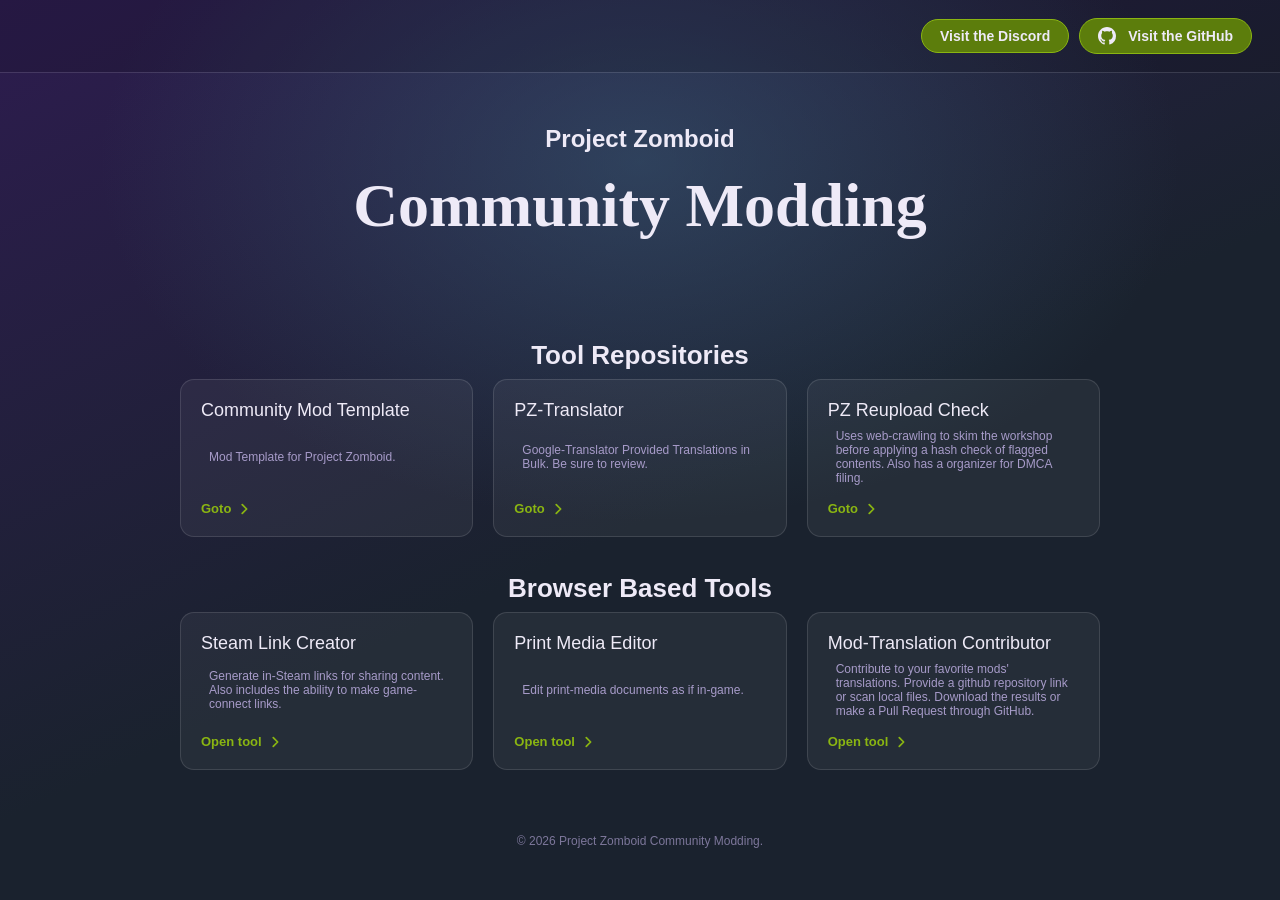
<file: index.html>
<!DOCTYPE html>
<html lang="en">
<head>
<meta charset="UTF-8">
<meta name="viewport" content="width=device-width, initial-scale=1.0">
<title>Project Zomboid Community Modding</title>
<link rel="preconnect" href="https://fonts.googleapis.com">
<link rel="preconnect" href="https://fonts.gstatic.com" crossorigin>
<link href="https://fonts.googleapis.com/css2?family=Cinzel,wght@0,500;0,600;1,500&family=Inter:wght@400;500;600&display=swap" rel="stylesheet">
<link rel="stylesheet" href="main.css">
</head>
<body>

  <div class="banner">
    <div class="banner-panel banner-right">
      <a class="gh-link" href="https://discord.gg/vgEMkbRsN5" target="_blank" rel="noopener">Visit the Discord</a>
      <a class="gh-link" href="https://github.com/Project-Zomboid-Community-Modding" target="_blank" rel="noopener">
        <svg viewBox="0 0 16 16" fill="currentColor"><path d="M8 0C3.58 0 0 3.58 0 8c0 3.54 2.29 6.53 5.47 7.59.4.07.55-.17.55-.38 0-.19-.01-.82-.01-1.49-2.01.37-2.53-.49-2.69-.94-.09-.23-.48-.94-.82-1.13-.28-.15-.68-.52-.01-.53.63-.01 1.08.58 1.23.82.72 1.21 1.87.87 2.33.66.07-.52.28-.87.51-1.07-1.78-.2-3.64-.89-3.64-3.95 0-.87.31-1.59.82-2.15-.08-.2-.36-1.02.08-2.12 0 0 .67-.21 2.2.82.64-.18 1.32-.27 2-.27.68 0 1.36.09 2 .27 1.53-1.04 2.2-.82 2.2-.82.44 1.1.16 1.92.08 2.12.51.56.82 1.27.82 2.15 0 3.07-1.87 3.75-3.65 3.95.29.25.54.73.54 1.48 0 1.07-.01 1.93-.01 2.2 0 .21.15.46.55.38A8.01 8.01 0 0 0 16 8c0-4.42-3.58-8-8-8z"/></svg>
        Visit the GitHub
      </a>
    </div>
  </div>

  <div class="hero">
    <h2>Project Zomboid</h2>
    <h1>Community Modding</h1>
  </div>
  <div class="tools">
    <h2>Tool Repositories</h2>
    <div class="tool-grid">

      <a class="tool-card" href="https://github.com/Project-Zomboid-Community-Modding/pzmc-template">
        <h3>Community Mod Template</h3>
        <span class="tool-note">Mod Template for Project Zomboid.</span>
        <span class="launch">Goto<svg viewBox="0 0 16 16" fill="none" stroke="currentColor" stroke-width="2" stroke-linecap="round" stroke-linejoin="round"><path d="M6 3l5 5-5 5"/></svg></span>
      </a>

      <a class="tool-card" href="https://github.com/Project-Zomboid-Community-Modding/pz-translator">
        <h3>PZ-Translator</h3>
        <span class="tool-note">Google-Translator Provided Translations in Bulk. Be sure to review.</span>
        <span class="launch">Goto<svg viewBox="0 0 16 16" fill="none" stroke="currentColor" stroke-width="2" stroke-linecap="round" stroke-linejoin="round"><path d="M6 3l5 5-5 5"/></svg></span>
      </a>

      <a class="tool-card" href="https://github.com/Project-Zomboid-Community-Modding/PZ-reupload-check">
        <h3>PZ Reupload Check</h3>
        <span class="tool-note">Uses web-crawling to skim the workshop before applying a hash check of flagged contents. Also has a organizer for DMCA filing.</span>
        <span class="launch">Goto<svg viewBox="0 0 16 16" fill="none" stroke="currentColor" stroke-width="2" stroke-linecap="round" stroke-linejoin="round"><path d="M6 3l5 5-5 5"/></svg></span>
      </a>

    </div>

    <br><br>

    <h2>Browser Based Tools</h2>
    <div class="tool-grid">

      <a class="tool-card" href="tools/steam-link/">
        <h3>Steam Link Creator</h3>
        <span class="tool-note">Generate in-Steam links for sharing content. Also includes the ability to make game-connect links.</span>
        <span class="launch">Open tool <svg viewBox="0 0 16 16" fill="none" stroke="currentColor" stroke-width="2" stroke-linecap="round" stroke-linejoin="round"><path d="M6 3l5 5-5 5"/></svg></span>
      </a>

      <a class="tool-card" href="tools/print-media-editor/">
        <h3>Print Media Editor</h3>
        <span class="tool-note">Edit print-media documents as if in-game.</span>
        <span class="launch">Open tool <svg viewBox="0 0 16 16" fill="none" stroke="currentColor" stroke-width="2" stroke-linecap="round" stroke-linejoin="round"><path d="M6 3l5 5-5 5"/></svg></span>
      </a>

      <a class="tool-card" href="tools/mod-translator/">
        <h3>Mod-Translation Contributor</h3>
        <span class="tool-note">Contribute to your favorite mods' translations. Provide a github repository link or scan local files. Download the results or make a Pull Request through GitHub.</span>
        <span class="launch">Open tool <svg viewBox="0 0 16 16" fill="none" stroke="currentColor" stroke-width="2" stroke-linecap="round" stroke-linejoin="round"><path d="M6 3l5 5-5 5"/></svg></span>
      </a>

    </div>
  </div>
  <footer>
    <div class="copyright">© 2026 Project Zomboid Community Modding.</div>
  </footer>

</body>
</html>
</file>
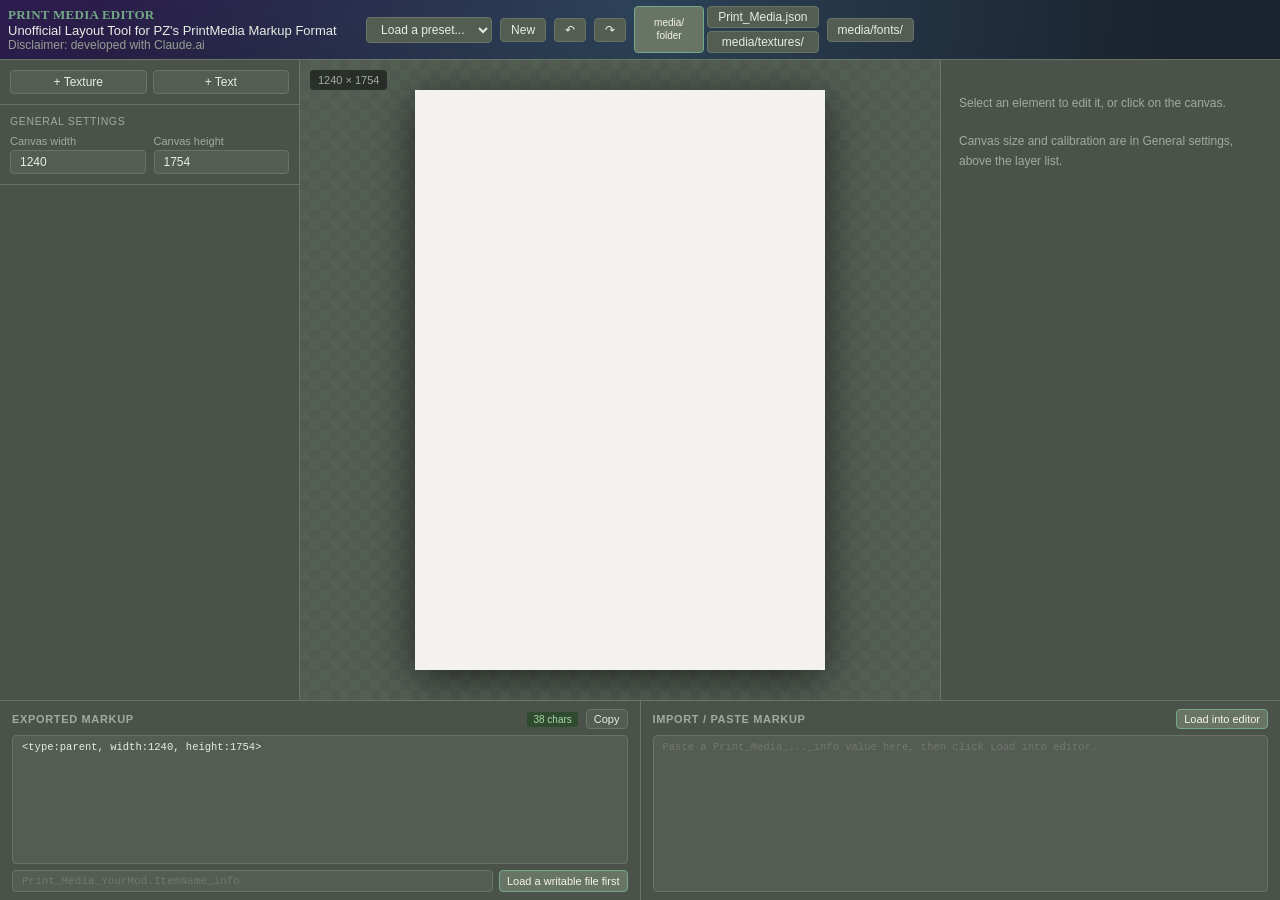
<file: tools/print-media-editor/index.html>
<!DOCTYPE html>
<html lang="en">
<head>
<meta charset="UTF-8">
<title>Print Media Layout Editor</title>
<link rel="preconnect" href="https://fonts.googleapis.com">
<link rel="preconnect" href="https://fonts.gstatic.com" crossorigin>
<link href="https://fonts.googleapis.com/css2?family=Cinzel,wght@0,500;0,600;1,500&family=Inter:wght@400;500;600&display=swap" rel="stylesheet">
<link rel="stylesheet" href="main.css">
</head>
<body>
<div class="app">
  <header>
    <div class="header-main">
      <div class="header-float">
        <h1>PRINT MEDIA EDITOR</h1>
        <div>Unofficial Layout Tool for PZ's PrintMedia Markup Format</div>
        <div class="header-disclaimer">Disclaimer: developed with Claude.ai</div>
      </div>
      <div class="spacer"></div>
      <select id="presetSelect">
        <option value="">Load a preset...</option>
      </select>
      <button id="newBtn">New</button>
      <button id="undoBtn" title="Undo (Ctrl+Z)">↶</button>
      <button id="redoBtn" title="Redo (Ctrl+Y)">↷</button>
      <div class="load-buttons-group">
        <button id="loadFolderBtn" class="primary square-btn">media/<br>folder</button>
        <div class="load-buttons-stack">
          <button id="loadJsonBtn">Print_Media.json</button>
          <button id="loadTexturesBtn">media/textures/</button>
        </div>
      </div>
      <button id="loadFontsBtn">media/fonts/</button>
      <button id="resumeBtn" class="primary" style="display:none"></button>
      <input type="file" id="fontsInput" webkitdirectory style="display:none">
      <input type="file" id="folderInput" webkitdirectory style="display:none">
      <input type="file" id="texturesInput" webkitdirectory style="display:none">
      <input type="file" id="jsonInput" accept="application/json,.json" style="display:none">
      <div class="status-group">
        <span class="sub" id="imageStatus"></span>
        <span class="sub" id="jsonStatus"></span>
        <span class="sub" id="fontStatus"></span>
      </div>
    </div>
  </header>

  <div class="elements-panel">
    <div class="add-row">
      <button id="addTexture">+ Texture</button>
      <button id="addText">+ Text</button>
    </div>
    <div class="general-settings">
      <div class="gs-head">General settings</div>
      <div class="row2">
        <div class="field"><label>Canvas width</label><input type="number" id="cw" value="1240"></div>
        <div class="field"><label>Canvas height</label><input type="number" id="ch" value="1754"></div>
      </div>
    </div>
    <div class="elements-list" id="elementsList"></div>
  </div>

  <div class="canvas-area">
    <div class="canvas-hint" id="canvasHint">1240 × 1754</div>
    <canvas id="stage" width="1240" height="1754"></canvas>
  </div>

  <div class="props-panel" id="propsPanel">
    <div class="empty-state">Select an element on the left, or click one on the canvas, to edit its properties here.<br><br>Click "+ Texture" or "+ Text" to add a new element.</div>
  </div>

  <div class="bottom-panel">
    <div class="bottom-col">
      <div class="bhead">
        <h3>Exported markup</h3>
        <span class="badge" id="exportBadge">ready</span>
        <button class="small" id="copyBtn" title="Copies the value ready to paste directly into a JSON file">Copy</button>
      </div>
      <textarea id="exportBox" readonly></textarea>
      <div class="save-row" id="saveRow">
        <input type="text" id="saveKeyInput" placeholder="Print_Media_YourMod.ItemName_info" list="saveKeyOptions">
        <datalist id="saveKeyOptions"></datalist>
        <button class="small primary" id="saveToFileBtn" disabled>Load a writable file first</button>
      </div>
    </div>
    <div class="bottom-col">
      <div class="bhead">
        <h3>Import / paste markup</h3>
        <button class="small primary" id="importBtn">Load into editor</button>
      </div>
      <textarea id="importBox" placeholder="Paste a Print_Media_..._info value here, then click Load into editor."></textarea>
    </div>
  </div>
</div>

<script src="script.js"></script>
</body>
</html>
</file>
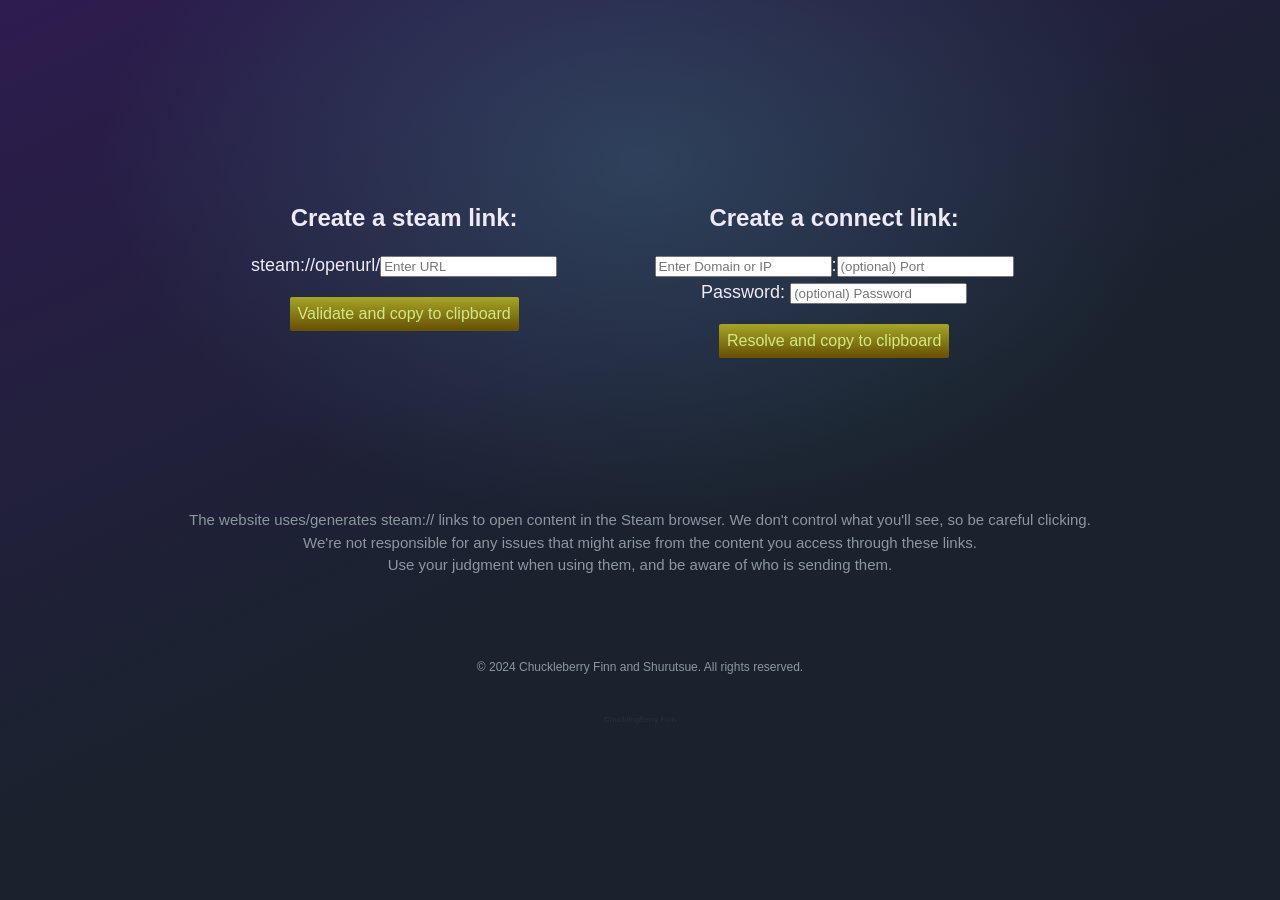
<file: tools/steam-link/index.html>
<!DOCTYPE html>
<html lang="en">

  <head>
    <meta charset="UTF-8">
    <meta name="viewport" content="width=device-width, initial-scale=1.0">
    <link rel="stylesheet" href="main.css">
  </head>

  <script>
    function showInfo(text, error) {
      const infoEle = document.getElementById("InfoSpan");
      infoEle.textContent = text;
      infoEle.className = error ? "error" : "success";
    }

    function toggleButtons(state) {
      const urlbtn = document.getElementById("copyURLBtn");
      const connectbtn = document.getElementById("connectBtn");
      urlbtn.disabled = state;
      connectbtn.disabled = state;
    }

    async function CopyURL() {
      toggleButtons(true);
      const urlInput = document.getElementById("urlInput").value.trim();
      const urlbtn = document.getElementById("copyURLBtn");
      const connectbtn = document.getElementById("connectBtn");
      try {
        const url = new URL(urlInput);
        if (!/(([a-z\d]([a-z\d-]*[a-z\d])*)\.)+[a-z]{2,}/.test(url.hostname))
          throw("Invalid URL.")
        if (url.protocol !== "http:" && url.protocol !== "https:")
          throw("Invalid Protocol.");
        let urltest = await resolveDomain(url.hostname);
        if(!urltest)
          throw("URL could not be resolved.");
        showInfo("Successfully copied!");
        navigator.clipboard.writeText(`${location.origin}/?url=${encodeURIComponent(url)}`);
      } catch(e) {
        showInfo(e, true);
      } finally {
        toggleButtons(false);
      }
    }

    async function resolveDomain(domainInput) {
        try {
            let isIP = /^[0-9\.]+/.test(domainInput); // If it's an IP, it won't need resolving.
            if (isIP) return domainInput;
            const resp = await fetch("https://dns.google/resolve?name=" + domainInput);
            const data = await resp.json();
            if (!data.Answer) throw("Unable to resolve domain");
            for (let i = 0; i < data.Answer.length; i++) {
                const answer = data.Answer[i];
                if (answer.type == 1 || answer.type == 28) { // 28 is IPv6, does that work for steam connect?
                    return answer.data;
                }
            }
        } catch (error) {
            console.error(error);
            return false;
        }
    }

    async function CopyConnect() {
        const domainInput = document.getElementById("domainInput").value.trim();
        const portInput = document.getElementById("portInput").value.trim();
        const passInput = document.getElementById("passInput").value;
        toggleButtons(true);

        const resp = await resolveDomain(domainInput);
        if (!resp)
            showInfo("Could not resolve domain.");
        else {
            let url = resp + ":" + portInput;
            if (passInput !== "")
                url += "/" + passInput;
            navigator.clipboard.writeText(`${location.origin}/?action=connect&url=` + encodeURIComponent(url));
            showInfo("Successfully copied!");
        }

        toggleButtons(false);
    }


    window.onload = async function() {
      const search = new URLSearchParams(location.search);
      const urldata = search.get("url");
      const action = search.get("action");
      const cover = document.getElementById("main");
      const resInfo = document.getElementById("resolvingInfo");

      if (urldata !== null) {
        let url = decodeURIComponent(urldata);
        document.getElementById("createOptions").remove()
        if (action === "connect") {
          // Setup Connect!
          cover.hidden = true;
          resInfo.hidden = false;
          document.getElementById("redirectOptions").remove()
          document.getElementById("HeaderInfo").innerHTML = "You've been invited to join the steam-game session on:<br>" + url.replace(/\/.*/, "");
          const joinBtn = document.getElementById("joinBtn");
          const parts = url.split(":");
          const domainInput = parts[0]
          const portInput = parts[1]
          const resp = await resolveDomain(domainInput)
          if (!resp) {
            joinBtn.disabled = true;
            showInfo("Unable to resolve the domain. Try refreshing the page.", true);
          } else {
            url = resp + ":" + portInput
            joinBtn.onclick = () => window.open("steam://connect/" + url, "_self");
            showInfo("INFO: Never give your account information away!", true);
          }
          cover.hidden = false;
          resInfo.hidden = true;
        } else {
          // Setup Redirect!redirectOptions
          document.getElementById("connectOptions").remove();
          document.getElementById("inBrowserBtn").onclick = () => window.open(url, "_self");
          document.getElementById("inSteamBtn").onclick = () => window.open("steam://openurl/" + url, "_self");
          document.getElementById("HeaderInfo").innerHTML = "Someone wants to send you to <a href=" + url + ">" + url + "</a>";
          showInfo("Please only continue if you trust the site in question.", true);
        }
        return;
      }
      document.getElementById("redirectOptions").remove()
      document.getElementById("connectOptions").remove()
    }
  </script>

  <body>

    <div class="cover" id="main">
      <p id="HeaderInfo"></p>
      <div id="connectOptions">
        <button id="joinBtn">Join!</button>
      </div>

      <div id="redirectOptions">
        <button id="inBrowserBtn" style="margin:10px;">Continue in browser</button>
        <button id="inSteamBtn" class="linkSteam" style="margin:10px;">Open in Steam</button>
      </div>


      <div id="createOptions">
        <div id="redirectURL" class="option">
          <h2>Create a steam link:</h2>
          <p>
            steam://openurl/<input type="text" id="urlInput" placeholder="Enter URL">
          </p>
          <button id="copyURLBtn" onclick="CopyURL()">Validate and copy to clipboard</button>
        </div>

        <div id="redirectConnect" class="option">
          <h2>Create a connect link:</h2>
          <p>
            <input type="text" id="domainInput" placeholder="Enter Domain or IP">:<input type="text" id="portInput" placeholder="(optional) Port">
            <br>
            Password: <input type="text" id="passInput" placeholder="(optional) Password">
          </p>
          <button id="connectBtn" onclick="CopyConnect()">Resolve and copy to clipboard</button>
        </div>
      </div>
      <span id="InfoSpan" class="Note"></span>

      <div>
        <p style="font-size: 15px; color: #8c97a0;" id="disclaimer" class="Note"><br><br><br><br>
        The website uses/generates steam:// links to open content in the Steam browser. We don't control what you'll see, so be careful clicking.<br>
        We're not responsible for any issues that might arise from the content you access through these links.<br>
        Use your judgment when using them, and be aware of who is sending them.
        </p>
        <br>
        <br>
        <br>
        <p style="font-size: 12px; color: #8c97a0;" >© 2024 Chuckleberry Finn and Shurutsue. All rights reserved.</p>
        <br>
        <p id="easterEgg" style="font-size: 8px; color: #2c3038; vertical-align: bottom;" class="Note">ChucklingBerry Finn</p>
      </div>

    </div>
    <div id="resolvingInfo" class="cover" hidden="true">
      <p>Resolving...<br>Please wait.</p>
    </div>
  </body>

</html>
</file>
<file: main.css>
:root {
    --bg-purple: #2d1c4f;
    --bg-navy: #1a222e;
    --bg-blue: #395d76;
    --ink: #eeeaf7;
    --ink-dim: #a79bc9;
    --accent: #8ab512;
    --accent-dim: #5c7d0c;
    --panel: rgba(255,255,255,0.05);
    --panel-border: rgba(255,255,255,0.12);
    --panel-hover: rgba(255,255,255,0.09);
    --serif: 'Cinzel', serif;
    --sans: 'Cinzel', -apple-system, BlinkMacSystemFont, 'Segoe UI', sans-serif;
  }
  * { box-sizing: border-box; }
  html { scroll-behavior: smooth; }
  body {
    margin: 0;
    min-height: 100vh;
    font-family: var(--sans);
    color: var(--ink);
    background:
      radial-gradient(ellipse 900px 600px at 50% 18%, rgba(57,93,118,0.55), transparent 60%),
      linear-gradient(155deg, var(--bg-purple) 0%, var(--bg-navy) 55%, var(--bg-navy) 100%);
  }
  a { color: inherit; }

  /* ---- top banner trim ---- */
  .banner {
    display: flex;
    flex-wrap: wrap;
    border-bottom: 1px solid var(--panel-border);
  }
  .banner-panel {
    flex: 1 1 260px;
    padding: 18px 28px;
    display: flex;
    align-items: center;
    gap: 10px;
  }
  .banner-left {
    background: rgba(255,255,255,0.04);
  }
  .banner-left .wordmark-sub {
    font-family: var(--serif);
    font-size: 15px;
    font-style: italic;
    color: var(--ink-dim);
    display: block;
    line-height: 1.2;
  }
  .banner-left .wordmark-main {
    font-family: var(--serif);
    font-weight: 600;
    font-size: 22px;
    display: block;
    line-height: 1.2;
  }
  .banner-right {
    background: rgba(0,0,0,0.15);
    justify-content: flex-end;
  }
  .gh-link {
    display: flex;
    align-items: center;
    gap: 12px;
    text-decoration: none;
    padding: 8px 18px;
    border-radius: 999px;
    background: var(--accent-dim);
    border: 1px solid var(--accent);
    font-family: var(--sans);
    font-weight: 600;
    font-size: 14px;
    transition: background 0.15s ease;
  }
  .gh-link:hover { background: var(--accent); }
  .gh-link svg { width: 18px; height: 18px; flex-shrink: 0; }

  /* ---- hero ---- */
  .hero {
    max-width: 880px;
    margin: 0 auto;
    padding: 32px 24px 24px;
    text-align: center;
  }
  .hero img {
    width: min(430px, 80vw);
    border-radius: 18px;
    box-shadow: 0 18px 34px rgba(0,0,0,0.45), 0 0 0 1px var(--panel-border);
  }
  .hero .eyebrow {
    font-family: var(--serif);
    font-style: italic;
    font-size: clamp(18px, 3vw, 24px);
    color: var(--ink-dim);
    margin: 20px 0 4px;
  }
  .hero h1 {
    font-family: var(--serif);
    font-weight: 600;
    font-size: clamp(38px, 7vw, 62px);
    margin: 0 0 22px;
    line-height: 1.05;
  }
  .hero p.mission {
    font-family: var(--serif);
    font-style: italic;
    font-size: clamp(17px, 2.4vw, 21px);
    line-height: 1.55;
    color: var(--ink);
    max-width: 640px;
    margin: 0 auto;
  }

  /* ---- tool grid ---- */
  .tools {
    max-width: 960px;
    margin: 56px auto 0;
    padding: 0 20px;
  }
  .tools h2 {
    font-family: var(--sans);
    font-weight: 600;
    font-size: 26px;
    text-align: center;
    margin: 0 0 8px;
  }

  .tool-note {
    font-family: var(--sans);
    font-weight: 400;
    font-size: 12px;
    text-align: flex;
    padding: 8px;
    color: var(--ink-dim);
  }

  .tools .sub {
    text-align: center;
    color: var(--ink-dim);
    font-size: 14px;
    margin: 0 0 32px;
  }
  .tool-grid {
    display: grid;
    grid-template-columns: repeat(auto-fit, minmax(260px, 1fr));
    gap: 20px;
  }
  .tool-card {
    display: flex;
    flex-direction: column;
    justify-content: space-between;
    background: var(--panel);
    border: 1px solid var(--panel-border);
    border-radius: 14px;
    padding: 20px;
    text-decoration: none;
    color: var(--ink);
    transition: background 0.15s ease, transform 0.15s ease, border-color 0.15s ease;
  }
  .tool-card:hover {
    background: var(--panel-hover);
    border-color: var(--accent);
    transform: translateY(-2px);
  }
  .tool-card .tool-icon {
    width: 40px;
    height: 40px;
    border-radius: 10px;
    background: var(--accent-dim);
    display: flex;
    align-items: center;
    justify-content: center;
    margin-bottom: 16px;
  }
  .tool-card .tool-icon svg { width: 22px; height: 22px; }

  .tool-card h3 {
    font-family: var(--sans);
    font-weight: 500;
    font-size: 18px;
    margin: 0 0 0px;
  }

  .tool-card p {
    font-size: 14px;
    line-height: 1.55;
    color: var(--ink-dim);
    margin: 0 0 18px;
    flex-grow: 1;
  }
  .tool-card .launch {
    font-size: 13px;
    font-weight: 600;
    color: var(--accent);
    display: flex;
    align-items: center;
    align-items: flex-end;
    gap: 6px;
    margin-top: 8px;
  }
  .tool-card .launch svg { width: 14px; height: 14px; transition: transform 0.15s ease; }
  .tool-card:hover .launch svg { transform: translateX(3px); }

  .tool-card.more {
    align-items: center;
    justify-content: center;
    text-align: center;
    border-style: dashed;
    color: var(--ink-dim);
  }
  .tool-card.more:hover { transform: none; border-color: var(--panel-border); background: var(--panel); }
  .tool-card.more p { margin: 0; flex-grow: 0; font-style: italic; font-family: var(--serif); font-size: 16px; }

  /* ---- footer ---- */
  footer {
    max-width: 960px;
    margin: 64px auto 0;
    text-align: center;
    flex-direction: row;
    justify-content: flex-end;
  }
  .discord-cta {
    display: inline-flex;
    align-items: center;
    gap: 14px;
    background: rgba(255,255,255,0.05);
    border: 1px solid var(--panel-border);
    border-radius: 999px;
    text-decoration: none;
    color: var(--ink);
    margin-bottom: 28px;
  }
  .discord-cta .label { font-size: 14px; }
  .discord-cta .label strong { display: block; font-family: var(--serif); font-size: 17px; font-weight: 600; }
  .discord-cta .go {
    background: var(--accent);
    color: #17210a;
    font-weight: 700;
    font-size: 13px;
    padding: 8px 16px;
    border-radius: 999px;
  }
  footer .copyright {
    font-size: 12px;
    color: var(--ink-dim);
    opacity: 0.7;
  }

  @media (max-width: 620px) {
    .banner { flex-direction: column; }
    .banner-right { justify-content: flex-start; }
  }
</file>
<file: tools/print-media-editor/main.css>
:root {
    --bg: #3d423a;
    --bg-purple: #2d1c4f;
    --bg-navy: #1a222e;
    --bg-blue: #395d76;
    --panel: #4b5249;
    --panel-2: #545d52;
    --line: #687466;
    --ink: #e8ece5;
    --ink-dim: #a3ab9d;
    --accent: #73a986;
    --accent-dim: #687466;
    --mono: 'Courier New', ui-monospace, monospace;
    --serif: Georgia, 'Times New Roman', serif;
  }
  * { box-sizing: border-box; }
  body {
    margin: 0;
    background: var(--bg);
    color: var(--ink);
    font-family: -apple-system, BlinkMacSystemFont, 'Segoe UI', sans-serif;
    font-size: 13px;
    height: 100vh;
    overflow: hidden;
    accent-color: var(--accent);
  }
  .app {
    display: grid;
    grid-template-columns: 300px 1fr 340px;
    grid-template-rows: auto 1fr 200px;
    height: 100vh;
  }
  header {
    grid-column: 1 / 4;
    display: flex;
    flex-direction: column;
    align-items: center;
    overflow: hidden;
    gap: 4px;
    padding: 6px 12px;
    background:
      radial-gradient(ellipse 900px 600px at 50% 18%, rgba(57,93,118,0.55), transparent 60%),
      linear-gradient(155deg, var(--bg-purple) 0%, var(--bg-navy) 55%, var(--bg-navy) 100%);
    border-bottom: 1px solid var(--line);
  }
  .header-main {
    display: flex;
    align-items: center;
    overflow: hidden;
    gap: 8px;
  }

  .header-float {
    float:left;
    align-items: left;
    gap: 8px;
    flex-wrap: nowrap;
    overflow-x: auto;
    position: absolute;
    left: 8px;
  }

  .header-disclaimer {
    font-size: 12px;
    color: var(--ink-dim);
    opacity: 0.9;
  }
  header h1 {
    font-size: 13px;
    font-weight: 600;
    font-family: "Cinzel", serif;
    margin: 0;
    letter-spacing: 0.02em;
    color: var(--accent);
  }
  header .sub { color: var(--ink-dim); font-size: 11px; }
  .status-group {
    display: flex;
    flex-direction: column;
    gap: 1px;
    line-height: 1.3;
    white-space: nowrap;
  }
  .status-group .sub:empty { display: none; }
  header .spacer { flex: 1; }
  select, button, input[type=text], input[type=number], textarea {
    background: var(--panel-2);
    color: var(--ink);
    border: 1px solid var(--line);
    border-radius: 4px;
    padding: 4px 9px;
    font-size: 12px;
    font-family: inherit;
  }
  :focus, :focus-visible {
    outline: 2px solid var(--accent);
    outline-offset: 1px;
  }
  input[type=color]:focus, input[type=color]:focus-visible {
    outline-offset: 2px;
  }
  header button, header select {
    white-space: nowrap;
    padding: 4px 10px;
  }
  .load-buttons-group {
    display: flex;
    gap: 3px;
    align-items: stretch;
  }
  .square-btn {
    width: 70px;
    height: 47px;
    display: flex;
    align-items: center;
    justify-content: center;
    text-align: center;
    font-size: 10px;
    line-height: 1.25;
    padding: 2px;
    white-space: normal;
  }
  .load-buttons-stack {
    display: flex;
    flex-direction: column;
    gap: 3px;
    height: 47px;
  }
  .load-buttons-stack button {
    flex: 1;
    padding: 0 10px;
    white-space: nowrap;
  }
  .loaded-indicator {
    background: var(--accent-dim) !important;
    border-color: var(--accent) !important;
    color: var(--ink) !important;
  }
  .loaded-indicator::after {
    content: ' ✓';
    color: var(--ink);
  }
  .el-item .mv.loaded-indicator::after {
    content: none;
  }
  button {
    cursor: pointer;
    color: var(--ink);
  }
  button:hover { border-color: var(--accent-dim); color: var(--accent); }
  button.primary {
    background: var(--accent-dim);
    border-color: var(--accent);
    color: #f5f3ea;
  }
  button.primary:hover { background: var(--accent); }
  button.small { padding: 3px 7px; font-size: 11px; }

  .elements-panel {
    grid-column: 1;
    grid-row: 2;
    background: var(--panel);
    border-right: 1px solid var(--line);
    display: flex;
    flex-direction: column;
    overflow: hidden;
  }
  .elements-panel .add-row {
    display: flex;
    gap: 6px;
    padding: 10px;
    border-bottom: 1px solid var(--line);
  }
  .elements-panel .add-row button { flex: 1; }
  .general-settings {
    padding: 10px;
    border-bottom: 1px solid var(--line);
    display: flex;
    flex-direction: column;
    gap: 8px;
  }
  .gs-head {
    font-size: 10.5px;
    text-transform: uppercase;
    letter-spacing: 0.06em;
    color: var(--ink-dim);
  }
  .general-settings .field { margin-bottom: 0; }
  .general-settings label { font-size: 10.5px; }
  .elements-list {
    overflow-y: auto;
    flex: 1;
    padding: 6px;
  }
  .el-item {
    display: flex;
    align-items: center;
    gap: 6px;
    padding: 7px 8px;
    border-radius: 4px;
    margin-bottom: 3px;
    cursor: pointer;
    border: 1px solid transparent;
    border-left: 3px solid transparent;
  }
  .el-item:hover { background: var(--panel-2); }
  .el-item.selected { background: rgba(115,169,134,0.22); border-color: var(--accent); border-left-color: var(--accent); }
  .el-item.locked .label { opacity: 0.6; font-style: italic; }
  .el-item.hidden-layer .label { opacity: 0.4; text-decoration: line-through; }
  .el-item .tag {
    font-size: 9px;
    text-transform: uppercase;
    letter-spacing: 0.04em;
    padding: 2px 5px;
    border-radius: 3px;
    background: var(--line);
    color: var(--ink-dim);
    flex-shrink: 0;
  }
  .el-item .tag.texture { color: #9bb0a0; }
  .el-item .tag.text { color: #c4b98a; }
  .el-item .label {
    flex: 1;
    overflow: hidden;
    text-overflow: ellipsis;
    white-space: nowrap;
    color: var(--ink-dim);
  }
  .el-item.selected .label { color: var(--ink); }
  .el-item .mv { padding: 1px 5px; font-size: 10px; }
  .el-item .mv svg { display: block; color: var(--ink-dim); }
  .el-item .mv:hover svg { color: var(--accent); }
  .el-item.locked .mv:first-child svg { color: var(--accent); }

  .canvas-area {
    grid-column: 2;
    grid-row: 2;
    background: #525a52;
    background-image:
      linear-gradient(45deg, #556055 25%, transparent 25%),
      linear-gradient(-45deg, #556055 25%, transparent 25%),
      linear-gradient(45deg, transparent 75%, #556055 75%),
      linear-gradient(-45deg, transparent 75%, #556055 75%);
    background-size: 20px 20px;
    background-position: 0 0, 0 10px, 10px -10px, -10px 0px;
    display: flex;
    align-items: center;
    justify-content: center;
    overflow: auto;
    position: relative;
  }
  #stage { box-shadow: 0 8px 40px rgba(0,0,0,0.6); background: #fff; }
  .canvas-hint {
    position: absolute;
    top: 10px;
    left: 10px;
    color: var(--ink-dim);
    font-size: 11px;
    background: rgba(0,0,0,0.5);
    padding: 4px 8px;
    border-radius: 4px;
  }

  .props-panel {
    grid-column: 3;
    grid-row: 2;
    background: var(--panel);
    border-left: 1px solid var(--line);
    overflow-y: auto;
    padding: 14px;
  }
  .props-panel h2 {
    font-size: 11px;
    text-transform: uppercase;
    letter-spacing: 0.06em;
    color: var(--ink-dim);
    margin: 0 0 10px;
  }
  .field { margin-bottom: 10px; }
  .field label {
    display: block;
    font-size: 11px;
    color: var(--ink-dim);
    margin-bottom: 3px;
  }
  .field input, .field select, .field textarea { width: 100%; }
  .field textarea { resize: vertical; min-height: 70px; font-family: var(--mono); font-size: 11px; }
  .row2 { display: grid; grid-template-columns: 1fr 1fr; gap: 8px; }
  .row3 { display: grid; grid-template-columns: 1fr 1fr 1fr; gap: 8px; }
  .row4 { display: grid; grid-template-columns: 1fr 1fr 1fr 1fr; gap: 8px; }
  .color-row { display: flex; gap: 8px; align-items: center; }
  .color-row input[type=color] { width: 36px; height: 28px; padding: 2px; }
  .empty-state {
    color: var(--ink-dim);
    font-size: 12px;
    line-height: 1.6;
    padding: 20px 4px;
  }
  .hint {
    font-size: 10.5px;
    color: var(--ink-dim);
    line-height: 1.5;
    margin-top: 3px;
  }

  .bottom-panel {
    grid-column: 1 / 4;
    grid-row: 3;
    background: var(--panel);
    border-top: 1px solid var(--line);
    display: grid;
    grid-template-columns: 1fr 1fr;
    gap: 1px;
    background-color: var(--line);
  }
  .bottom-col {
    background: var(--panel);
    padding: 8px 12px;
    display: flex;
    flex-direction: column;
  }
  .bottom-col .bhead {
    display: flex;
    align-items: center;
    gap: 8px;
    margin-bottom: 6px;
  }
  .bottom-col .bhead h3 {
    font-size: 11px;
    text-transform: uppercase;
    letter-spacing: 0.06em;
    color: var(--ink-dim);
    margin: 0;
    flex: 1;
  }
  .bottom-col textarea {
    flex: 1;
    font-family: var(--mono);
    font-size: 10.5px;
    line-height: 1.5;
    resize: none;
  }
  .save-row {
    display: flex;
    gap: 6px;
    margin-top: 6px;
  }
  .save-row input[type=text] {
    flex: 1;
    font-family: var(--mono);
    font-size: 11px;
  }
  .badge {
    font-size: 10px;
    padding: 2px 6px;
    border-radius: 3px;
    background: #2f4a2f;
    color: #a8d8a8;
  }
  .badge.err { background: #4a2f2f; color: #d8a8a8; }
</file>
<file: tools/steam-link/main.css>
:root {
    --bg-purple: #2d1c4f;
    --bg-navy: #1a222e;
    --bg-blue: #395d76;
    --ink: #eeeaf7;
    --ink-dim: #a79bc9;
    --accent: #8ab512;
    --accent-dim: #5c7d0c;
    --panel: rgba(255,255,255,0.05);
    --panel-border: rgba(255,255,255,0.12);
    --panel-hover: rgba(255,255,255,0.09);
    --serif: 'Cormorant Garamond', Georgia, serif;
    --sans: 'Inter', -apple-system, BlinkMacSystemFont, 'Segoe UI', sans-serif;
  }

body {
    background:
      radial-gradient(ellipse 900px 600px at 50% 18%, rgba(57,93,118,0.55), transparent 60%),
      linear-gradient(155deg, var(--bg-purple) 0%, var(--bg-navy) 55%, var(--bg-navy) 100%);
    font-family: var(--sans);
    color: var(--ink);
	margin: 0;
	display: flex;
	justify-content: center;
	align-items: center;
	height: 100vh;
	min-height: 600px; /*Prevents elements to "hide" above/below screen on mobile resolutions*/
  	width: 100vw;
	text-align: center;
}


.container {
    max-width: 800px;
    padding: 20px;
}

button {
  border-radius: 2px;
  border: none;
  font-size: 16px;
  padding: 8px;
  display: inline-block;
  cursor: pointer;
  color: #D2E885;
  background: #a2a225;
  background: -webkit-linear-gradient( top, #a2a225 5%, #695304 95%);
  background: linear-gradient( to bottom, #a2a225 5%, #695304 95%);
}

button:disabled,
button[disabled] {
  background: #aaa;
  background: -webkit-linear-gradient( top, #aaa 5%, #666 95%);
  background: linear-gradient( to bottom, #aaa 5%, #666 95%);
}

button.linkSteam {
  background: #a4d007;
  background: -webkit-linear-gradient( top, #a4d007 5%, #536904 95%);
  background: linear-gradient( to bottom, #a4d007 5%, #536904 95%);
}

span {
  font-size:12px;
  height: 16px;
  text-align: center;
  color: #777;
  margin-top: 30px;
  display: block;
}

span.error {
  color: #f00;
}

span.success {
  color: #0f0;
}

div {
  margin-left: 15px;
  margin-right: 15px;
}

div#createOptions {
  display: flex;
}

div.option {
  width: 400px;
}

h1 {
    font-size: 36px;
    color: #66c0f4; /* Blue color similar to Steam */
}

p {
    font-size: 18px;
    line-height: 1.5;
}

a {
    color: #66c0f4; /* Blue color similar to Steam */
    text-decoration: none;
}

a:hover {
    text-decoration: underline;
}

@media (max-width:700px) {
  div#createOptions {
    display: block;
  }
  div {
    margin-left: 0px;
    margin-right: 0px;
  }
}
</file>
